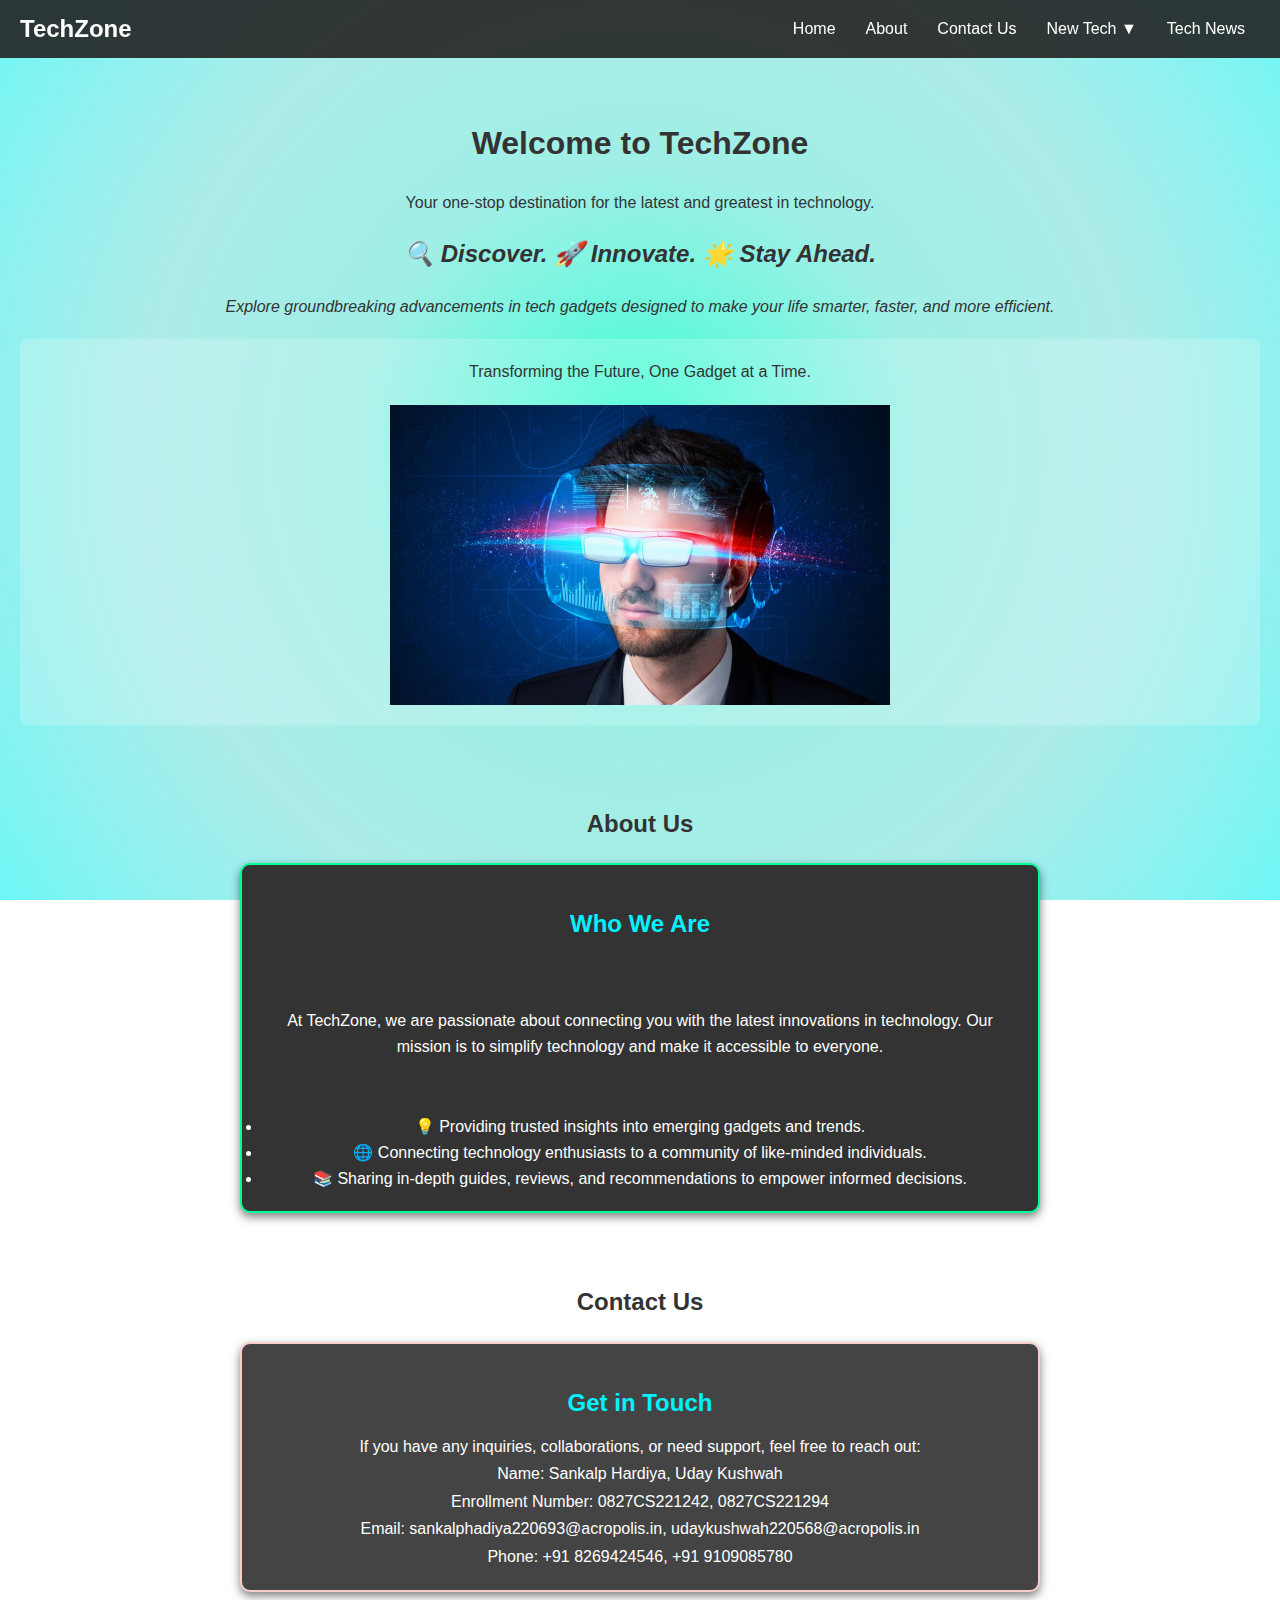
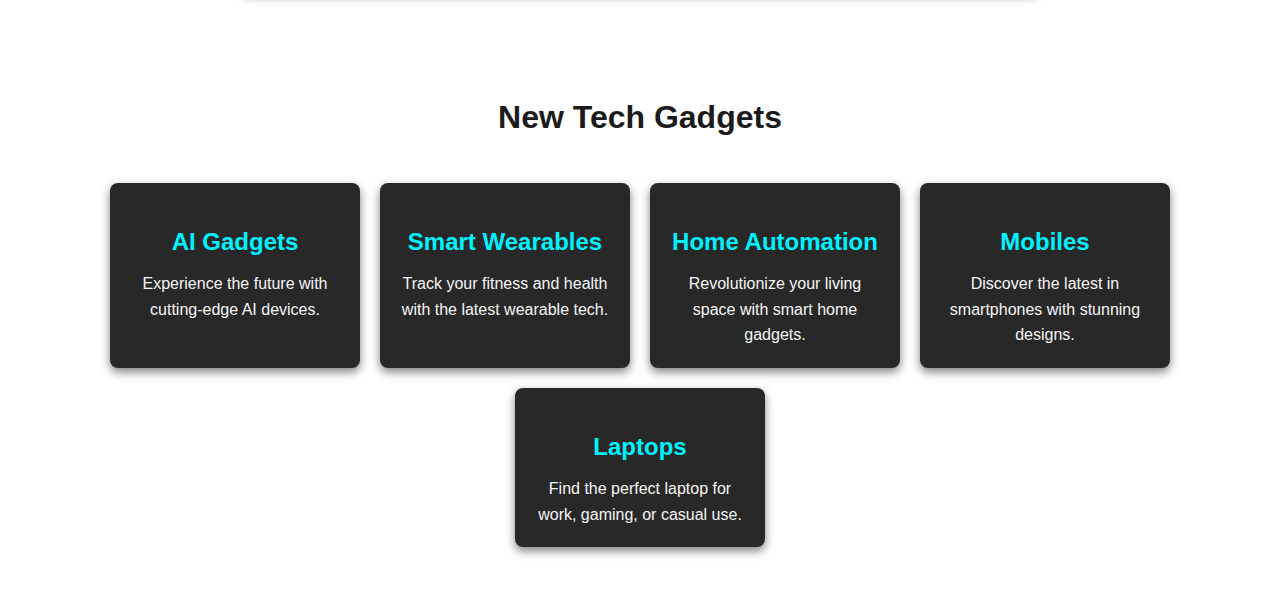
<file: index.html>
<!DOCTYPE html>
<html lang="en">
<head>
  <meta charset="UTF-8">
  <meta name="viewport" content="width=device-width, initial-scale=1.0">
  <title>Tech Gadget Info</title>
  <link rel="stylesheet" href="style.css">
</head>
<body>
  <!-- Navbar -->
  <header>
    <nav class="navbar">
      <div class="logo">TechZone</div>
      <ul>
        <li><a href="#home">Home</a></li>
        <li><a href="#about">About</a></li>
        <li><a href="#contact">Contact Us</a></li>
        <li>
          <a href="#new-tech" class="dropdown-toggle">New Tech ▼</a>
          <ul class="dropdown">
            <li><a href="companies.html#ai">AI Gadgets</a></li>
            <li><a href="companies.html#wearables">Smart Wearables</a></li>
            <li><a href="companies.html#home-automation">Home Automation</a></li>
            <li><a href="companies.html#mobiles">Mobiles</a></li>
            <li><a href="companies.html#laptops">Laptops</a></li>
          </ul>
        </li>
        <li><a href="news.html">Tech News</a></li> 
      </ul>
    </nav>
  </header>

  <!-- Home Section -->
  <section id="home">
    <h1>Welcome to TechZone</h1>
    <p>Your one-stop destination for the latest and greatest in technology.</p>
    <div class="taglines">
      <h2>🔍 Discover. 🚀 Innovate. 🌟 Stay Ahead.</h2>
      <p>Explore groundbreaking advancements in tech gadgets designed to make your life smarter, faster, and more efficient.</p>
    </div>
    <div class="hero">
      <p>Transforming the Future, One Gadget at a Time.</p>
      <div class="space-for-images"><img src="future.jpg"></div>
    </div>
  </section>

  <!-- About Us Section with a Single Card -->
<section id="about">
    <h2>About Us</h2>
    <div class="card">
      <h3>Who We Are</h3>
      <p>At TechZone, we are passionate about connecting you with the latest innovations in technology. Our mission is to simplify technology and make it accessible to everyone.</p>
      <ul>
        <li>💡 Providing trusted insights into emerging gadgets and trends.</li>
        <li>🌐 Connecting technology enthusiasts to a community of like-minded individuals.</li>
        <li>📚 Sharing in-depth guides, reviews, and recommendations to empower informed decisions.</li>
      </ul>
    </div>
  </section>
  
  <!-- Contact Us Section with a Single Card -->
  <section id="contact">
    <h2>Contact Us</h2>
    <div class="card">
      <h3>Get in Touch</h3>
      <p>If you have any inquiries, collaborations, or need support, feel free to reach out:</p>
      <p> Name: Sankalp Hardiya, Uday Kushwah</p>
      <p> Enrollment Number: 0827CS221242, 0827CS221294</p>
      <p>Email: sankalphadiya220693@acropolis.in, udaykushwah220568@acropolis.in </p>
      <p>Phone: +91 8269424546, +91 9109085780 </p>
    </div>
  </section>
  
  
  
  <!-- New Tech Gadgets Section with Cards -->
  <section id="new-tech">
    <h2>New Tech Gadgets</h2>
    <div class="cards-container">
      <a href="/companies.html#ai-gadgets" class="card">
        <h3>AI Gadgets</h3>
        <p>Experience the future with cutting-edge AI devices.</p>
      </a>
      <a href="/companies.html#smart-home" class="card">
        <h3>Smart Wearables</h3>
        <p>Track your fitness and health with the latest wearable tech.</p>
      </a>
      <a href="/companies.html#smart-home" class="card">
        <h3>Home Automation</h3>
        <p>Revolutionize your living space with smart home gadgets.</p>
      </a>
      <a href="/companies.html#mobiles" class="card">
        <h3>Mobiles</h3>
        <p>Discover the latest in smartphones with stunning designs.</p>
      </a>
      <a href="/companies.html#laptops" class="card">
        <h3>Laptops</h3>
        <p>Find the perfect laptop for work, gaming, or casual use.</p>
      </a>
    </div>
  </section>
  
</body>
</html>
</file>
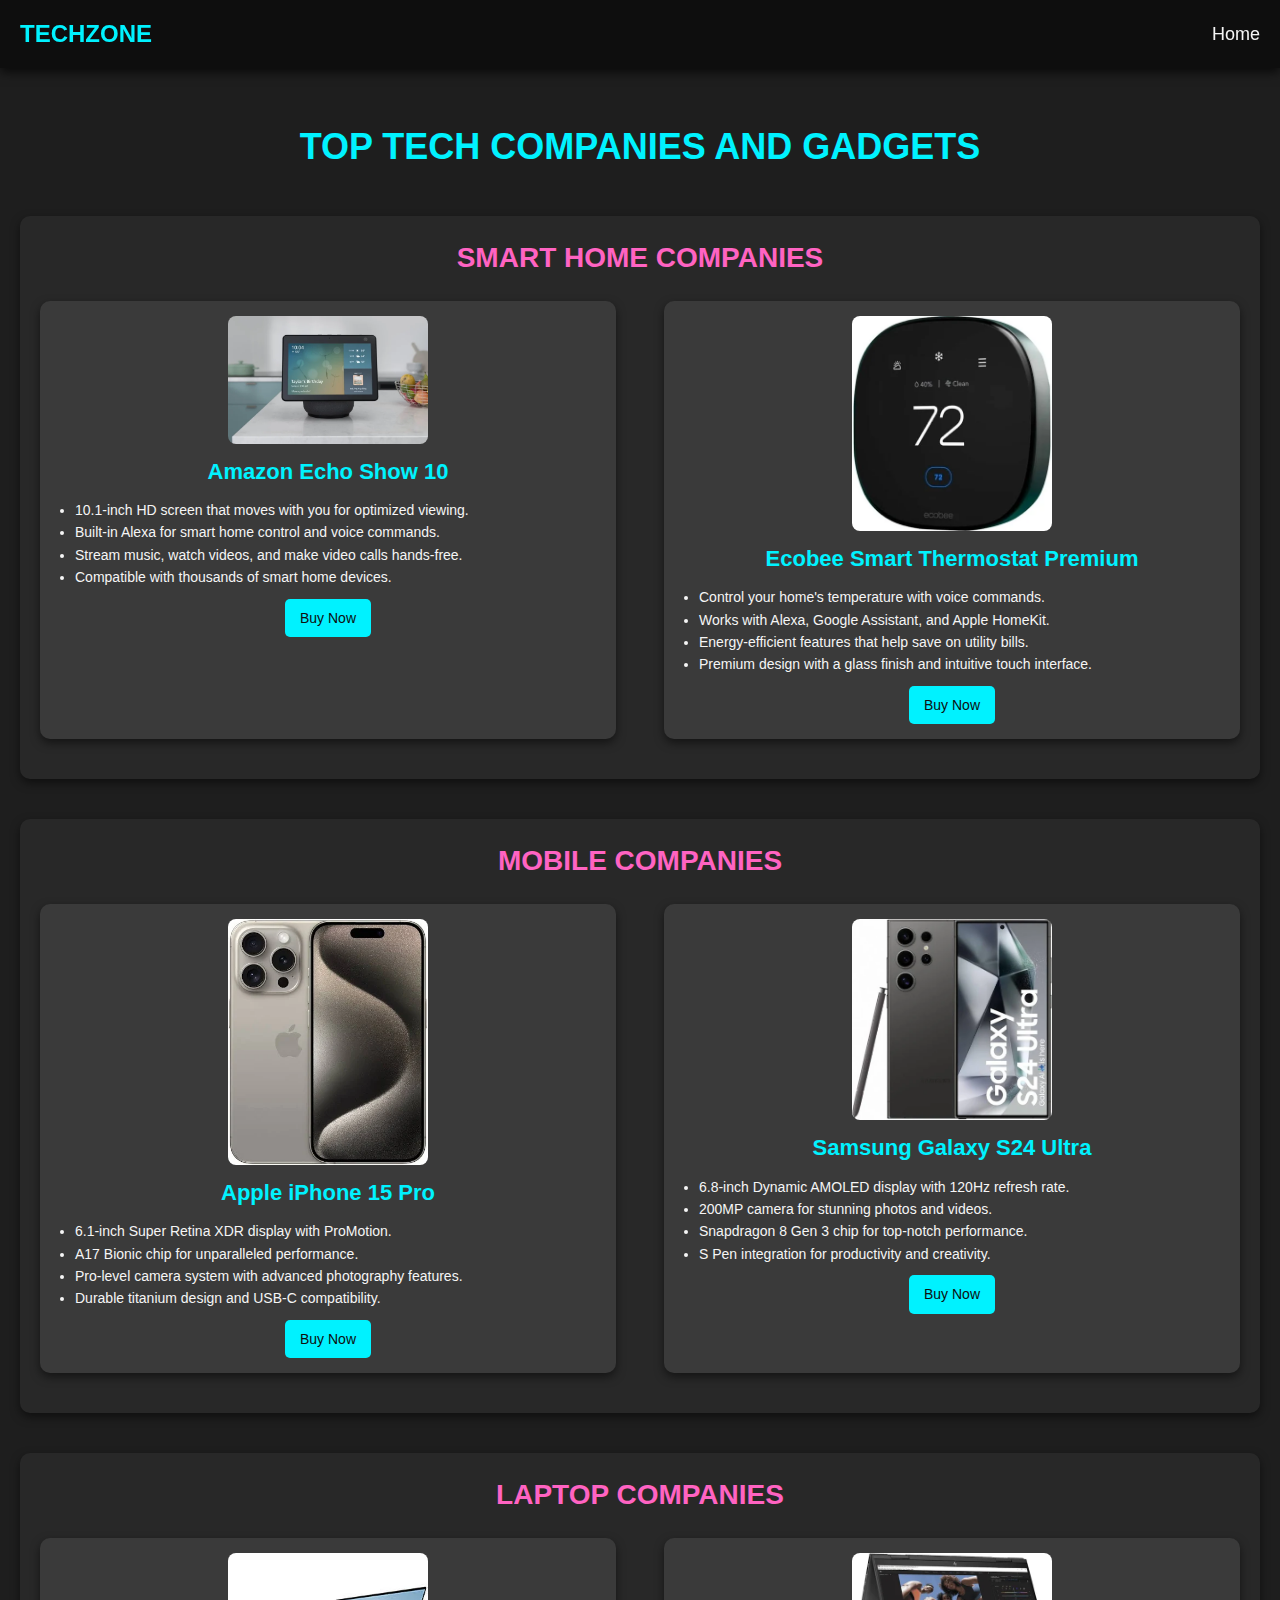
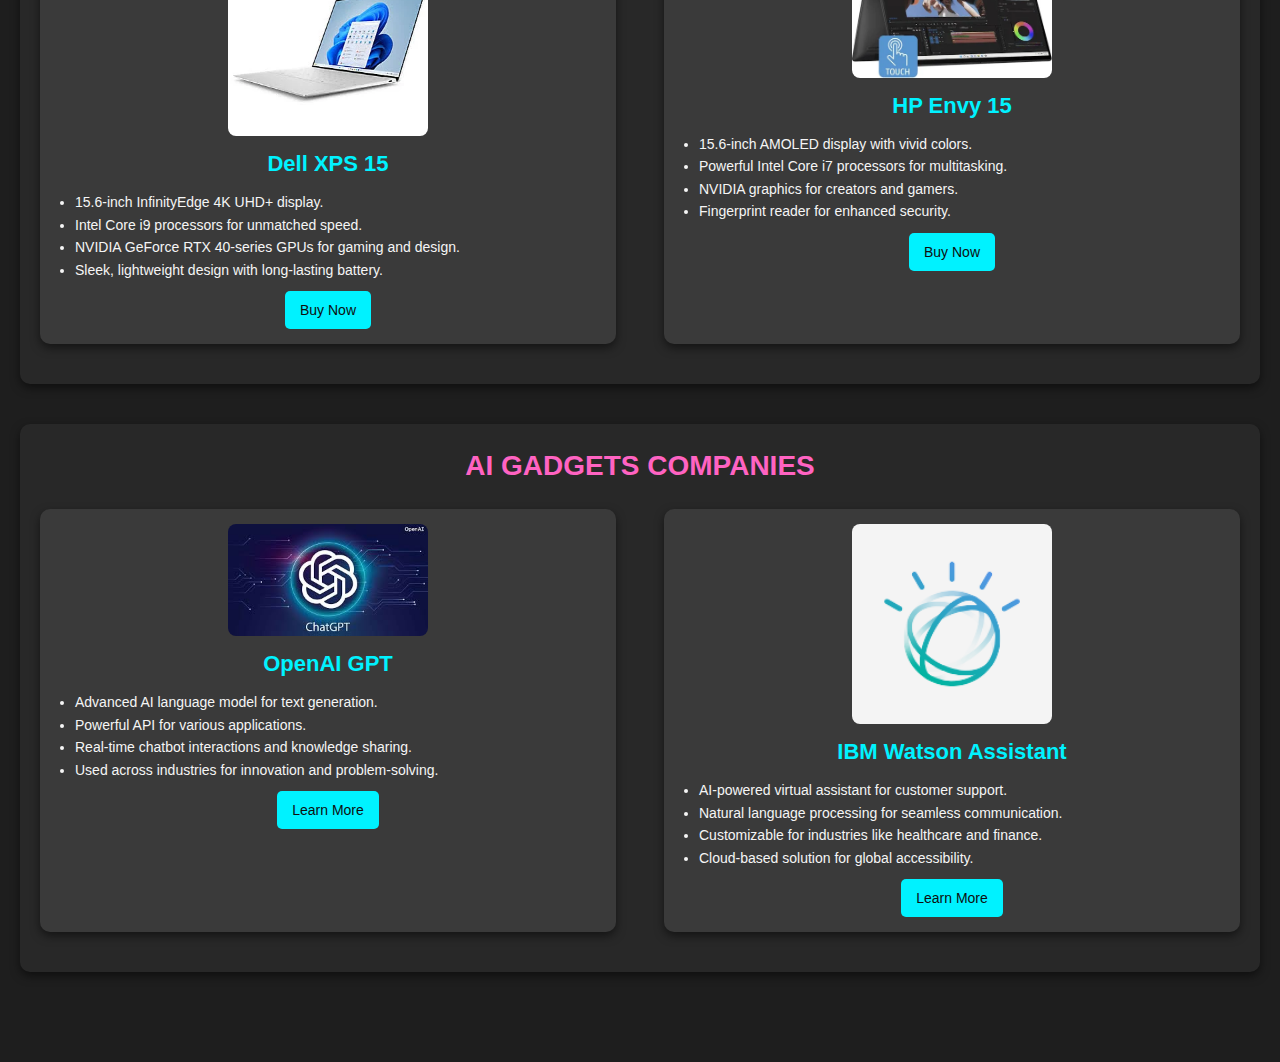
<file: companies.html>
<!DOCTYPE html>
<html lang="en">
<head>
  <meta charset="UTF-8">
  <meta name="viewport" content="width=device-width, initial-scale=1.0">
  <title>Companies - TechZone</title>
  <link rel="stylesheet" href="companies.css">
</head>
<body>
  <!-- Navbar -->
  <header>
    <nav class="navbar">
      <div class="logo">TechZone</div>
      <ul>
        <li><a href="index.html">Home</a></li>
      </ul>
    </nav>
  </header>

  <!-- Companies Section -->
  <section id="companies">
    <h1>Top Tech Companies and Gadgets</h1>
    
<!-- Smart Home Companies -->
<div class="company-card" id="smart-home">
  <h2>Smart Home Companies</h2>
  <div class="products">
    <!-- Product 1: Amazon Echo Show 10 -->
    <div class="product-card">
      <img src="amazon.webp" alt="Amazon Echo Show 10" style="width: 100%; height: auto;">
      <h3>Amazon Echo Show 10</h3>
      <ul>
        <li>10.1-inch HD screen that moves with you for optimized viewing.</li>
        <li>Built-in Alexa for smart home control and voice commands.</li>
        <li>Stream music, watch videos, and make video calls hands-free.</li>
        <li>Compatible with thousands of smart home devices.</li>
      </ul>
      <a href="https://www.amazon.in/www.amazon.in-%E2%80%BA-Echo-show-10/dp/B084P1W77V" target="_blank">Buy Now</a>
    </div>

    <!-- Product 2: Ecobee Smart Thermostat Premium -->
    <div class="product-card">
      <img src="ecobee.webp" alt="Ecobee Smart Thermostat Premium" style="width: 100%; height: auto;">
      <h3>Ecobee Smart Thermostat Premium</h3>
      <ul>
        <li>Control your home's temperature with voice commands.</li>
        <li>Works with Alexa, Google Assistant, and Apple HomeKit.</li>
        <li>Energy-efficient features that help save on utility bills.</li>
        <li>Premium design with a glass finish and intuitive touch interface.</li>
      </ul>
      <a href="https://www.ecobee.com/en-ca/smart-thermostats/smart-thermostat-premium/" target="_blank">Buy Now</a>
    </div>
  </div>
</div>


    <!-- Mobile Companies -->
    <div class="company-card" id="mobiles">
      <h2>Mobile Companies</h2>
      <div class="products">
        <div class="product-card">
          <img src="apple.webp" alt="Apple iPhone 15 Pro">
          <h3>Apple iPhone 15 Pro</h3>
          <ul>
            <li>6.1-inch Super Retina XDR display with ProMotion.</li>
            <li>A17 Bionic chip for unparalleled performance.</li>
            <li>Pro-level camera system with advanced photography features.</li>
            <li>Durable titanium design and USB-C compatibility.</li>
          </ul>
          <a href="https://www.amazon.in/Apple-iPhone-15-Pro-128/dp/B0CHX2DRGV" target="_blank">Buy Now</a>
        </div>
        <div class="product-card">
          <img src="samsung.webp">
          <h3>Samsung Galaxy S24 Ultra</h3>
          <ul>
            <li>6.8-inch Dynamic AMOLED display with 120Hz refresh rate.</li>
            <li>200MP camera for stunning photos and videos.</li>
            <li>Snapdragon 8 Gen 3 chip for top-notch performance.</li>
            <li>S Pen integration for productivity and creativity.</li>
          </ul>
          <a href="https://www.samsung.com/in/smartphones/galaxy-s24-ultra/buy/?srsltid=AfmBOoqIJYgWMGjv5LB2Dr5efD8olQt681edSYI5XpCi7y01PLRl0Ckw" target="_blank">Buy Now</a>
        </div>
      </div>
    </div>

    <!-- Laptop Companies -->
    <div class="company-card" id="laptops">
      <h2>Laptop Companies</h2>
      <div class="products">
        <div class="product-card">
          <img src="laptop.webp" alt="Dell XPS 15">
          <h3>Dell XPS 15</h3>
          <ul>
            <li>15.6-inch InfinityEdge 4K UHD+ display.</li>
            <li>Intel Core i9 processors for unmatched speed.</li>
            <li>NVIDIA GeForce RTX 40-series GPUs for gaming and design.</li>
            <li>Sleek, lightweight design with long-lasting battery.</li>
          </ul>
          <a href="https://www.dell.com/en-in/shop/laptop-notebook-computers/xps-15-laptop/spd/xps-15-9530-laptop" target="_blank">Buy Now</a>
        </div>
        <div class="product-card">
          <img src="hp.webp" alt="HP Envy 15">
          <h3>HP Envy 15</h3>
          <ul>
            <li>15.6-inch AMOLED display with vivid colors.</li>
            <li>Powerful Intel Core i7 processors for multitasking.</li>
            <li>NVIDIA graphics for creators and gamers.</li>
            <li>Fingerprint reader for enhanced security.</li>
          </ul>
          <a href="https://www.amazon.in/HP-15-6-inch-Laptop-Graphics-15-fh0014AU/dp/B0CGDWZ24X" target="_blank">Buy Now</a>
        </div>
      </div>
    </div>

    <!-- AI Gadgets Companies -->
    <div class="company-card" id="ai-gadgets">
      <h2>AI Gadgets Companies</h2>
      <div class="products">
        <div class="product-card">
          <img src="chatgpt.jpg" alt="OpenAI GPT">
          <h3>OpenAI GPT</h3>
          <ul>
            <li>Advanced AI language model for text generation.</li>
            <li>Powerful API for various applications.</li>
            <li>Real-time chatbot interactions and knowledge sharing.</li>
            <li>Used across industries for innovation and problem-solving.</li>
          </ul>
          <a href="https://openai.com/" target="_blank">Learn More</a>
        </div>
        <div class="product-card">
          <img src="ibm.png" alt="IBM Watson">
          <h3>IBM Watson Assistant</h3>
          <ul>
            <li>AI-powered virtual assistant for customer support.</li>
            <li>Natural language processing for seamless communication.</li>
            <li>Customizable for industries like healthcare and finance.</li>
            <li>Cloud-based solution for global accessibility.</li>
          </ul>
          <a href="https://www.ibm.com/watson" target="_blank">Learn More</a>
        </div>
      </div>
    </div>
  </section>
</body>
</html>
</file>
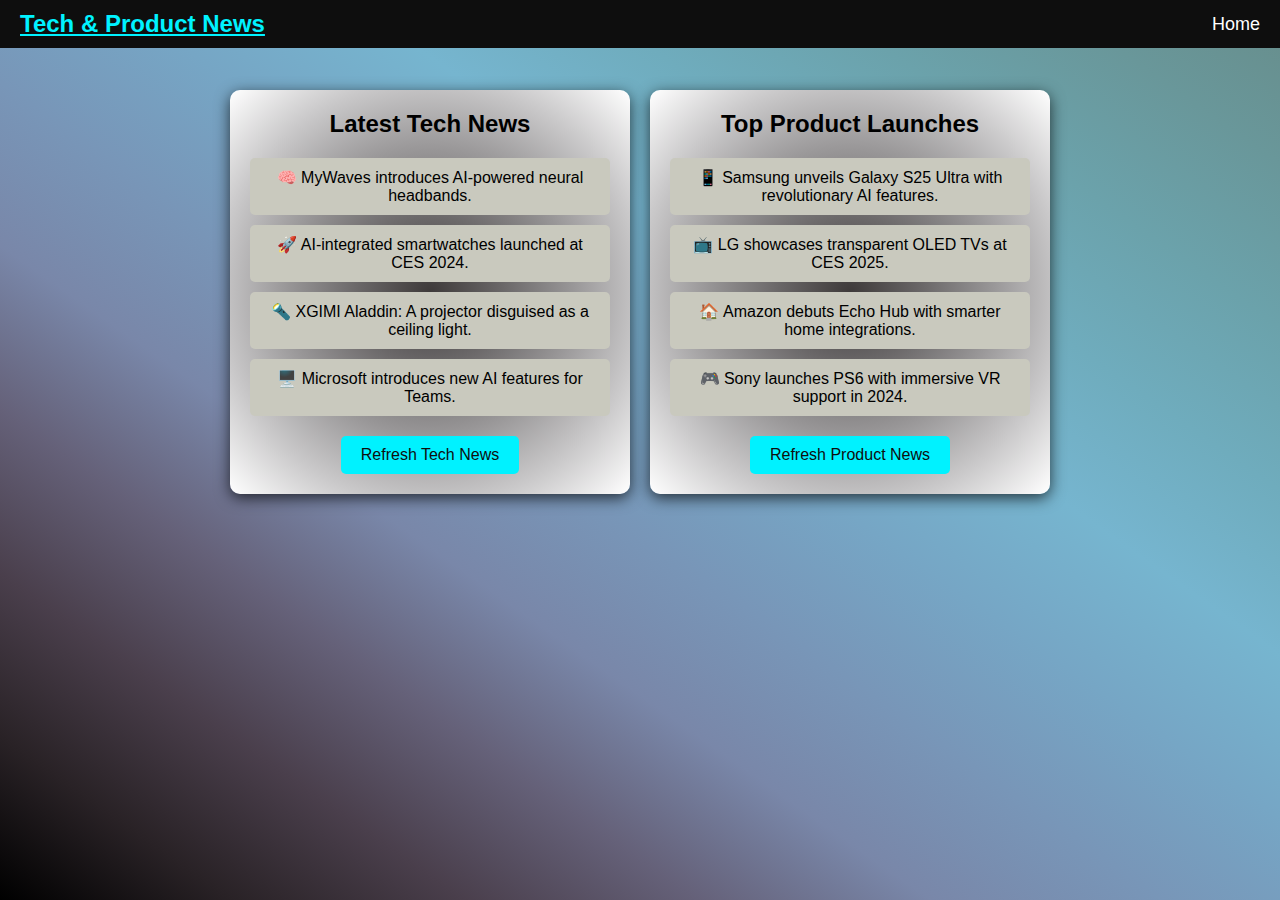
<file: news.html>
<!DOCTYPE html>
<html lang="en">
<head>
  <meta charset="UTF-8">
  <meta name="viewport" content="width=device-width, initial-scale=1.0">
  <title>Latest News</title>
  <link rel="stylesheet" href="news.css">
</head>
<body>
  <div class="navbar">
    <a href="#" class="logo">Tech & Product News</a>
    <ul>
      <li><a href="index.html">Home</a></li>
    </ul>
  </div>

  <div class="news-container">
    <div class="news-card" id="tech-news-card">
      <h1>Latest Tech News</h1>
      <ul id="tech-news-list">
        <!-- Tech news items will be inserted dynamically -->
      </ul>
      <button id="tech-refresh-btn">Refresh Tech News</button>
    </div>

    <div class="news-card" id="product-news-card">
      <h1>Top Product Launches</h1>
      <ul id="product-news-list">
        <!-- Product launch news items will be inserted dynamically -->
      </ul>
      <button id="product-refresh-btn">Refresh Product News</button>
    </div>
  </div>

  <script>
    const techNewsItems = [
      "🚀 AI-integrated smartwatches launched at CES 2024.",
      "🖥️ Microsoft introduces new AI features for Teams.",
      "💍 The Lotus Ring brings smart home controls to wearables.",
      "🎧 Neural headphones by Naqi Logix redefine audio technology.",
      "🚗 Volkswagen adds ChatGPT to vehicles for interactive AI assistance.",
      "📺 LG unveils Matter-compatible TVs for smart homes.",
      "📱 Samsung reveals Galaxy Ring for advanced health tracking.",
      "📈 Generative AI ROI spikes among top business leaders.",
      "🔦 XGIMI Aladdin: A projector disguised as a ceiling light.",
      "🍳 ChatGPT-powered appliances showcased at CES.",
      "🧠 MyWaves introduces AI-powered neural headbands.",
      "💎 Evie smart ring impresses with health-tracking features.",
      "🤖 AI trends dominate Microsoft Ignite 2024.",
      "🪞 Baracoda BMind mirror improves mental health with AI.",
      "🏠 Samsung’s Now Plus dashboard centralizes smart home management."
    ];

    const productNewsItems = [
      "📱 Samsung unveils Galaxy S25 Ultra with revolutionary AI features.",
      "🎮 Sony launches PS6 with immersive VR support in 2024.",
      "🖥️ Apple introduces the M4 chip for MacBook Pro 2025.",
      "📺 LG showcases transparent OLED TVs at CES 2025.",
      "🏠 Amazon debuts Echo Hub with smarter home integrations."
    ];

    function loadNews(newsListId, newsItems) {
      const newsList = document.getElementById(newsListId);
      newsList.innerHTML = ''; // Clear existing list items
      const shuffledNews = newsItems.sort(() => 0.5 - Math.random()); // Shuffle the news
      shuffledNews.slice(0, 4).forEach(news => { // Show 4 random news items
        const listItem = document.createElement('li');
        listItem.textContent = news;
        listItem.classList.add('news-item');
        newsList.appendChild(listItem);
      });
    }

    document.getElementById('tech-refresh-btn').addEventListener('click', () => loadNews('tech-news-list', techNewsItems));
    document.getElementById('product-refresh-btn').addEventListener('click', () => loadNews('product-news-list', productNewsItems));

    // Load initial news for both cards
    loadNews('tech-news-list', techNewsItems);
    loadNews('product-news-list', productNewsItems);
  </script>
</body>
</html>
</file>
<file: style.css>
/* General Reset */
* {
    margin: 0;
    padding: 0;
    box-sizing: border-box;
  }
  
  body {
    font-family: Arial, sans-serif;
    line-height: 1.6;
    color: #333;
    background-image: radial-gradient(circle, #22fecc, #4efbd6, #6df7de, #87f3e3, #9fefe6, #a3eee7, #a8ede8, #acece9, #9fefec, #91f1ef, #80f4f2, #6df6f6);
    background-attachment: fixed;
    background-size: cover;
  }
  
  header {
    background: rgba(34, 34, 34, 0.9); /* Slightly transparent background for navbar */
    color: #fff;
    padding: 10px 20px;
    position: sticky;
    top: 0;
    z-index: 1000;
  }
  
  .navbar {
    display: flex;
    justify-content: space-between;
    align-items: center;
  }
  
  .navbar .logo {
    font-size: 24px;
    font-weight: bold;
  }
  
  .navbar ul {
    list-style: none;
    display: flex;
  }
  
  .navbar ul li {
    position: relative;
  }
  
  .navbar ul li a {
    text-decoration: none;
    color: #fff;
    padding: 10px 15px;
    transition: background 0.3s;
  }
  
  .navbar ul li a:hover {
    background: rgba(255, 255, 255, 0.3);
  }
  
  .navbar .dropdown {
    display: none;
    position: absolute;
    top: 100%;
    left: 0;
    background: #333;
    padding: 10px 0;
    z-index: 999;
  }
  
  .navbar .dropdown li {
    margin: 0;
  }
  
  .navbar .dropdown li a {
    color: #fff;
    padding: 10px 15px;
    display: block;
  }
  
  .navbar ul li:hover .dropdown {
    display: block;
  }
  
  section {
    padding: 20px;
    margin: 10px 0;
    background: none; /* Slightly transparent background for sections */
    border-radius: 8px;
  }
  
  #home {
    color: none;
    text-align: center;
    padding: 50px 20px;
  }
  
  #home .taglines {
    margin: 20px 0;
    font-style: italic;
  }
  
  #home .hero {
    margin-top: 20px;
    padding: 20px;
    background: rgba(255, 255, 255, 0.2);
    border-radius: 8px;
  }
  .space-for-images {
    display: flex;
    justify-content: center; /* Center the image horizontally */
    align-items: center; /* Center the image vertically if it exceeds height */
    border: 2px dashed none;
    padding: 50px;
    margin-top: 20px;
    height: 300px; /* Define the height of the image container */
    position: relative; /* Make it easier to position the image for animation */
    overflow: hidden; /* Ensure the image stays within the container bounds */
  }
  
  .space-for-images img {
    width: 80%; /* Adjust the width of the image */
    height: auto; /* Maintain aspect ratio */
    max-width: 500px; /* Optional: limit the max width */
    position: absolute; /* Required for animation */
    animation: moveImage 4s infinite alternate; /* Apply the animation */
  }
  
  /* Animation for moving image forward and backward */
  @keyframes moveImage {
    0% {
      transform: translateX(-10px); /* Start slightly backward */
    }
    50% {
      transform: translateX(20px); /* Move forward */
    }
    100% {
      transform: translateX(-10px); /* Return to start */
    }
  }
  
  
  
   #new-tech {
    color: wheat;
  }
  
  h1, h2 {
    margin-bottom: 20px;
    text-align: center;
  }
  
  h3 {
    margin-top: 20px;
    color: #ebd9d9;
  }
  
  #new-tech {
    padding: 50px 20px;
    text-align: center;
  }
  
  #new-tech h2 {
    font-size: 32px;
    color: #1b1b1b;
    margin-bottom: 40px;
  }
  
  .cards-container {
    display: flex;
    flex-wrap: wrap;
    justify-content: center;
    gap: 20px;
  }
  
  .card {
    background-color: #282828;
    padding: 20px;
    border-radius: 8px;
    width: 250px;
    text-align: center;
    color: #f5f5f5;
    text-decoration: none;
    transition: transform 0.3s, box-shadow 0.3s;
    box-shadow: 0 4px 10px rgba(0, 0, 0, 0.5);
  }
  
  .card:hover {
    transform: translateY(-10px);
    box-shadow: 0 10px 20px rgba(0, 0, 0, 0.8);
  }
  
  .card h3 {
    font-size: 24px;
    color: #00f2ff;
    margin-bottom: 10px;
  }
  
  .card p {
    font-size: 16px;
  }
  
  /* Styling for About Us Card */
#about .card {
  background: #333; /* Darker background for About Us */
  border: 2px solid #00FF96; /* Cyberpunk Green border */
  width: 800px; /* Set width for the card */
  height: 350px; /* Set height for the card */
  padding: 20px;
  margin: 20px auto; /* Center the card */
  border-radius: 10px; /* Slightly rounded corners */
  color: white; /* Text color for readability */
  box-shadow: 0 4px 10px rgba(0, 0, 0, 0.5); /* Add shadow for depth */
  display: flex;
  flex-direction: column;
  justify-content: space-between; /* Space out the card content */
}

#about .card:hover {
  background: #444; /* Slightly lighter background on hover */
  border-color: rgb(248, 205, 205); /* Cyberpunk Pink border on hover */
}

/* Styling for Contact Us Card */
#contact .card {
  background: #444; /* Slightly lighter background for Contact */
  border: 2px solid rgb(248, 205, 205); /* Cyberpunk Pink border */
  width: 800px; /* Set width for the card */
  height: 250px; /* Set height for the card */
  padding: 20px;
  margin: 20px auto; /* Center the card */
  border-radius: 10px; /* Slightly rounded corners */
  color: white; /* Text color for readability */
  box-shadow: 0 4px 10px rgba(0, 0, 0, 0.5); /* Add shadow for depth */
  display: flex;
  flex-direction: column;
  justify-content: space-between; /* Space out the card content */
}

#contact .card:hover {
  background: #333; /* Darker background on hover */
  border-color: #00FF96; /* Cyberpunk Green border on hover */
}
</file>
<file: companies.css>
/* Basic Reset */
* {
  margin: 0;
  padding: 0;
  box-sizing: border-box;
}

body {
  font-family: Arial, sans-serif;
  background-color: #1e1e1e;
  color: #f5f5f5;
  line-height: 1.6;
}

/* Navbar */
.navbar {
  background-color: #0e0e0e;
  padding: 15px 20px;
  display: flex;
  justify-content: space-between;
  align-items: center;
  position: sticky;
  top: 0;
  z-index: 1000;
  box-shadow: 0 4px 10px rgba(0, 0, 0, 0.7);
}

.navbar .logo {
  font-size: 24px;
  color: #00f2ff; /* Cyberpunk Blue */
  font-weight: bold;
  text-transform: uppercase;
}

.navbar ul {
  list-style: none;
  display: flex;
  gap: 20px;
}

.navbar ul li a {
  text-decoration: none;
  color: #f5f5f5;
  font-size: 18px;
  transition: color 0.3s;
}

.navbar ul li a:hover {
  color: #00f2ff; /* Hover color */
}

/* Companies Section */
#companies {
  padding: 50px 20px;
}

#companies h1 {
  text-align: center;
  margin-bottom: 40px;
  font-size: 36px;
  color: #00f2ff;
  text-transform: uppercase;
}

.company-card {
  margin-bottom: 40px;
  background-color: #282828;
  padding: 20px;
  border-radius: 10px;
  box-shadow: 0 4px 10px rgba(0, 0, 0, 0.5);
  transition: transform 0.3s, box-shadow 0.3s;
}

.company-card:hover {
  transform: translateY(-5px);
  box-shadow: 0 8px 15px rgba(0, 0, 0, 0.7);
}

.company-card h2 {
  text-align: center;
  font-size: 28px;
  margin-bottom: 20px;
  color: #ff63c2; /* Cyberpunk Pink */
  text-transform: uppercase;
}

.products {
  display: flex;
  justify-content: space-between;
  flex-wrap: wrap;
  gap: 20px;
}

.product-card {
  background-color: #3a3a3a;
  width: 48%;
  margin-bottom: 20px;
  padding: 15px;
  border-radius: 10px;
  text-align: center;
  box-shadow: 0 4px 10px rgba(0, 0, 0, 0.5);
  transition: transform 0.3s, box-shadow 0.3s;
}

.product-card:hover {
  transform: translateY(-10px);
  box-shadow: 0 10px 20px rgba(0, 0, 0, 0.8);
}

.product-card img {
  width: 100%; /* Make the image fill the width of its container */
  max-width: 200px; /* Restrict the maximum width of the image */
  height: auto; /* Maintain aspect ratio */
  border-radius: 8px;
  margin: 0 auto 10px; /* Center the image and add spacing below */
  display: block; /* Centering requires block display */
}

.product-card h3 {
  font-size: 22px;
  margin: 10px 0;
  color: #00f2ff; /* Cyberpunk Blue */
}

.product-card ul {
  list-style-type: disc;
  margin: 10px 0 0 20px;
  text-align: left;
}

.product-card ul li {
  font-size: 14px;
  color: #f5f5f5;
}

.product-card a {
  display: inline-block;
  margin-top: 10px;
  padding: 8px 15px;
  background-color: #00f2ff;
  color: #0e0e0e;
  text-decoration: none;
  font-size: 14px;
  border-radius: 5px;
  transition: background-color 0.3s;
}

.product-card a:hover {
  background-color: #ff63c2; /* Hover color */
  color: #f5f5f5;
}

/* Responsive Design */
@media (max-width: 1024px) {
  .products {
      flex-direction: row;
      gap: 10px;
  }

  .product-card {
      width: 100%;
  }

  .navbar ul {
      flex-wrap: wrap;
  }
}

@media (max-width: 768px) {
  #companies h1 {
      font-size: 28px;
  }

  .company-card h2 {
      font-size: 22px;
  }

  .product-card h3 {
      font-size: 18px;
  }
}

@media (max-width: 480px) {
  .navbar ul {
      flex-direction: column;
      align-items: center;
      gap: 10px;
  }

  .product-card ul li {
      font-size: 12px;
  }

  .product-card {
      width: 100%;
  }

  .navbar .logo {
      font-size: 20px;
  }
}
</file>
<file: news.css>
/* Basic Reset */
* {
    margin: 0;
    padding: 0;
    box-sizing: border-box;
  }
  
  body {
    font-family: Arial, sans-serif;
    background-image: linear-gradient(to right top, #000000, #292226, #4a3f4c, #656179, #7987a9, #7896b8, #76a6c5, #76b5cf, #6facbd, #6ba2ab, #69979a, #678d8b);
    color: #ffffff;
    display: flex;
    justify-content: center;
    align-items: center;
    height: 100vh;
    flex-direction: column;
  }
  
  .navbar {
    position: absolute;
    top: 0;
    width: 100%;
    background: #0e0e0e;
    padding: 10px 20px;
    display: flex;
    justify-content: space-between;
    align-items: center;
  }
  
  .navbar .logo {
    color: #00f2ff;
    font-size: 24px;
    font-weight: bold;
  }
  
  .navbar ul {
    list-style: none;
    display: flex;
    gap: 20px;
  }
  
  .navbar ul li a {
    color: #ffffff;
    text-decoration: none;
    font-size: 18px;
  }
  
  .news-container {
    display: flex;
    justify-content: space-between; /* Distribute space evenly between cards */
    align-items: flex-start;
    height: 80%;
    gap: 20px;
  }
  
  .news-card {
    background: radial-gradient(circle, #3e3a3a, #696667, #989697, #cac9ca, #ffffff); /* Gradient background */
    border-radius: 10px;
    padding: 20px;
    box-shadow: 0 4px 15px rgba(0, 0, 0, 0.7);
    text-align: center;
    width: 400px;
    flex-shrink: 0; /* Prevent the cards from shrinking */
  }
  
  .news-card h1 {
    font-size: 24px;
    margin-bottom: 20px;
    color: black; /* Text color */
  }
  
  #tech-news-list, #product-news-list {
    list-style: none;
    margin-bottom: 20px;
  }
  
  .news-item {
    padding: 10px;
    background: rgb(201, 201, 190);
    border-radius: 5px;
    margin-bottom: 10px;
    transition: transform 0.3s, box-shadow 0.3s;
    color: black; /* Text color */
  }
  
  .news-item:hover {
    transform: scale(1.05);
    box-shadow: 0 5px 15px rgba(0, 0, 0, 0.5);
  }
  
  button {
    padding: 10px 20px;
    background: #00f2ff;
    border: none;
    color: #0e0e0e;
    font-size: 16px;
    border-radius: 5px;
    cursor: pointer;
    transition: background 0.3s;
  }
  
  button:hover {
    background: #000000;
    color: #ffffff;
  }
</file>
